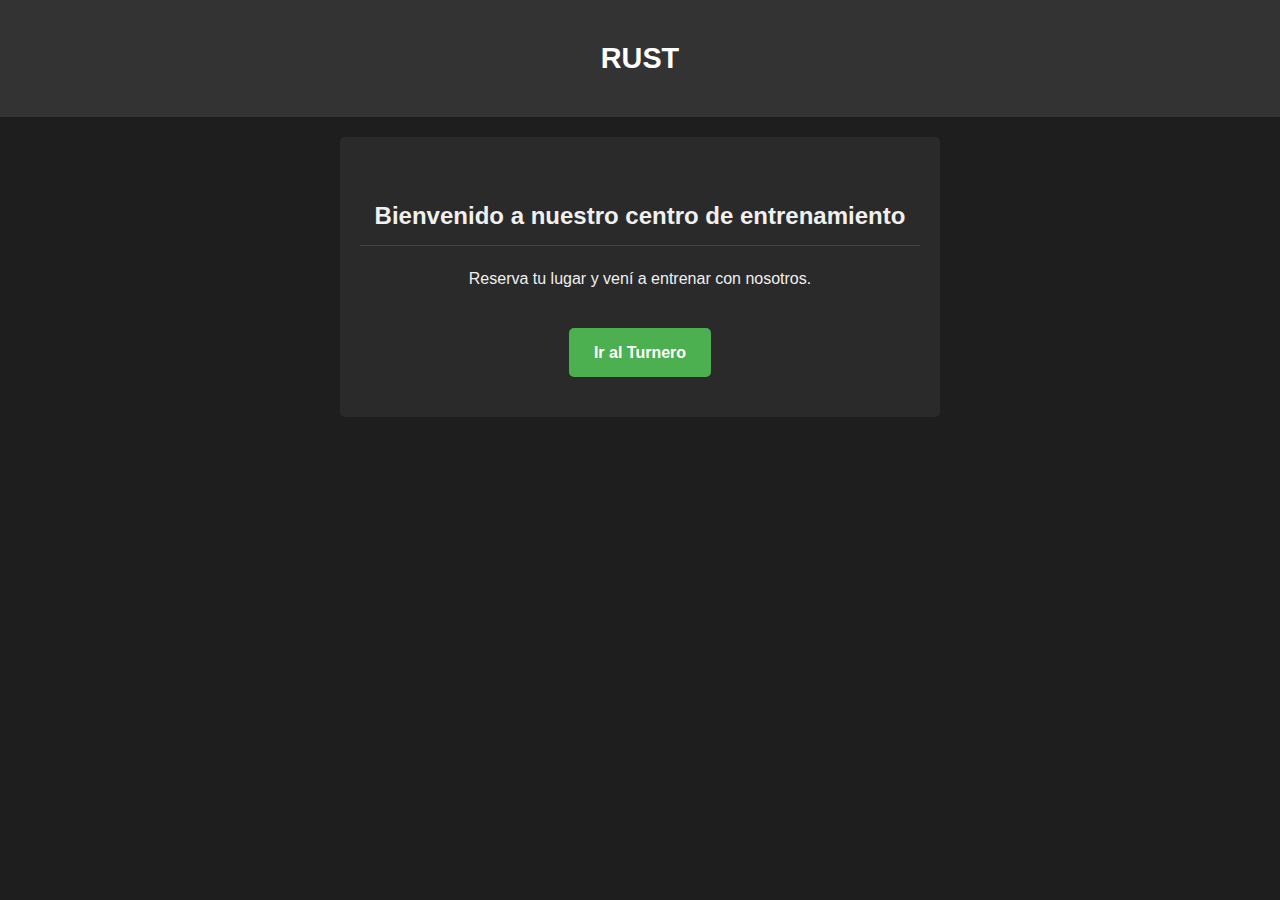
<file: index.html>
<!DOCTYPE html>
<html lang="es">
<head>
    <meta charset="UTF-8">
    <meta name="viewport" content="width=device-width, initial-scale=1.0">
    <title>Rust - Centro de Entrenamiento</title>
    <link rel="stylesheet" href="style.css">
</head>
<body>

    <header>
        <h1>RUST</h1>
    </header>

    <main class="container">
        <section class="hero">
            <h2>Bienvenido a nuestro centro de entrenamiento</h2>
            <p>Reserva tu lugar y vení a entrenar con nosotros.</p>
            <a href="turnero.html" class="btn">Ir al Turnero</a>
        </section>
    </main>

</body>
</html>
</file>
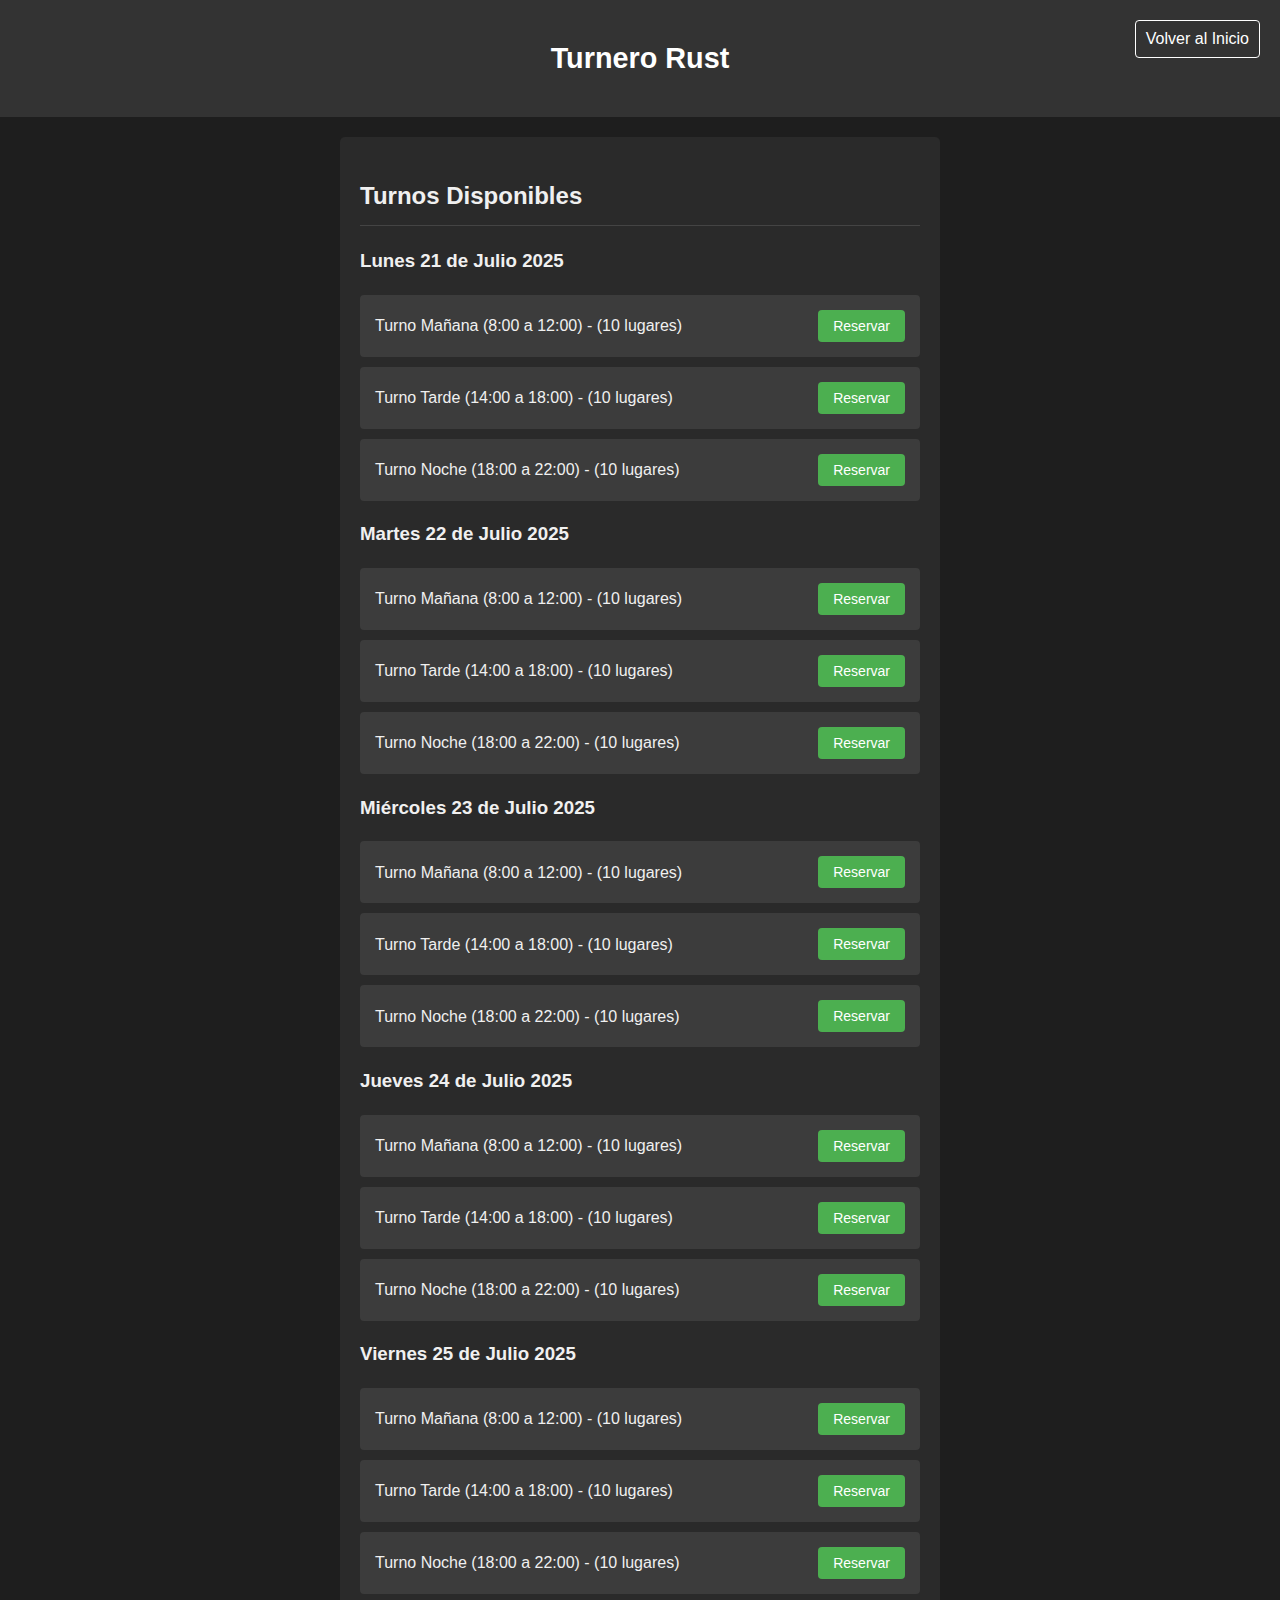
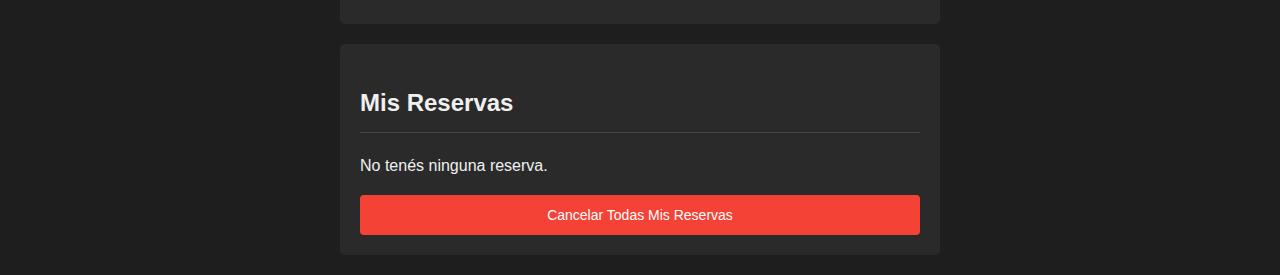
<file: turnero.html>
<!DOCTYPE html>
<html lang="es">
<head>
    <meta charset="UTF-8">
    <meta name="viewport" content="width=device-width, initial-scale=1.0">
    <title>Turnero - Rust</title>
    <link rel="stylesheet" href="style.css">
    <script src="js/main.js" defer></script>
</head>
<body>

    <header>
        <h1>Turnero Rust</h1>
        <a href="index.html" class="btn-volver">Volver al Inicio</a>
    </header>

    <main class="container">
        <section>
            <h2>Turnos Disponibles</h2>
            <div id="lista-turnos">
                <!-- Aca se van a mostrar los turnos para reservar -->
            </div>
        </section>

        <section>
            <h2>Mis Reservas</h2>
            <div id="mis-reservas">
                <!-- Aca se van a ver las reservas que el usuario haga -->
            </div>
            <button id="vaciar-reservas">Cancelar Todas Mis Reservas</button>
        </section>
    </main>

</body>
</html>
</file>
<file: style.css>
body {
    font-family: Arial, sans-serif;
    background-color: #1e1e1e;
    color: #f0f0f0;
    line-height: 1.6;
    margin: 0;
}

header {
    background-color: #333;
    color: white;
    padding: 1rem 0;
    text-align: center;
    position: relative;
}

.btn-volver {
    position: absolute;
    top: 20px;
    right: 20px;
    color: white;
    text-decoration: none;
    border: 1px solid white;
    padding: 5px 10px;
    border-radius: 4px;
}

.container {
    max-width: 600px;
    margin: 20px auto;
    padding: 0 20px;
}

.hero {
    text-align: center;
    padding: 40px 20px;
    background-color: #2a2a2a;
    border-radius: 5px;
}

.hero .btn {
    display: inline-block;
    background-color: #4CAF50;
    color: white;
    padding: 12px 25px;
    text-decoration: none;
    border-radius: 5px;
    margin-top: 20px;
    font-weight: bold;
}

section {
    background-color: #2a2a2a;
    padding: 20px;
    margin-bottom: 20px;
    border-radius: 5px;
}

h1 { font-size: 1.8rem; }
h2 {
    border-bottom: 1px solid #444;
    padding-bottom: 10px;
    margin-bottom: 20px;
    font-size: 1.5rem;
}

.turno-item, .reserva-item {
    background-color: #3c3c3c;
    padding: 15px;
    margin-bottom: 10px;
    border-radius: 4px;
    display: flex;
    justify-content: space-between;
    align-items: center;
}

button {
    background-color: #4CAF50;
    color: white;
    border: none;
    padding: 8px 15px;
    text-align: center;
    text-decoration: none;
    display: inline-block;
    font-size: 14px;
    cursor: pointer;
    border-radius: 4px;
}

button:disabled {
    background-color: #555;
    cursor: not-allowed;
}

.btn-cancelar {
    background-color: #f44336;
}

#vaciar-reservas {
    background-color: #f44336;
    display: block;
    width: 100%;
    margin-top: 10px;
    padding: 12px;
}
</file>
